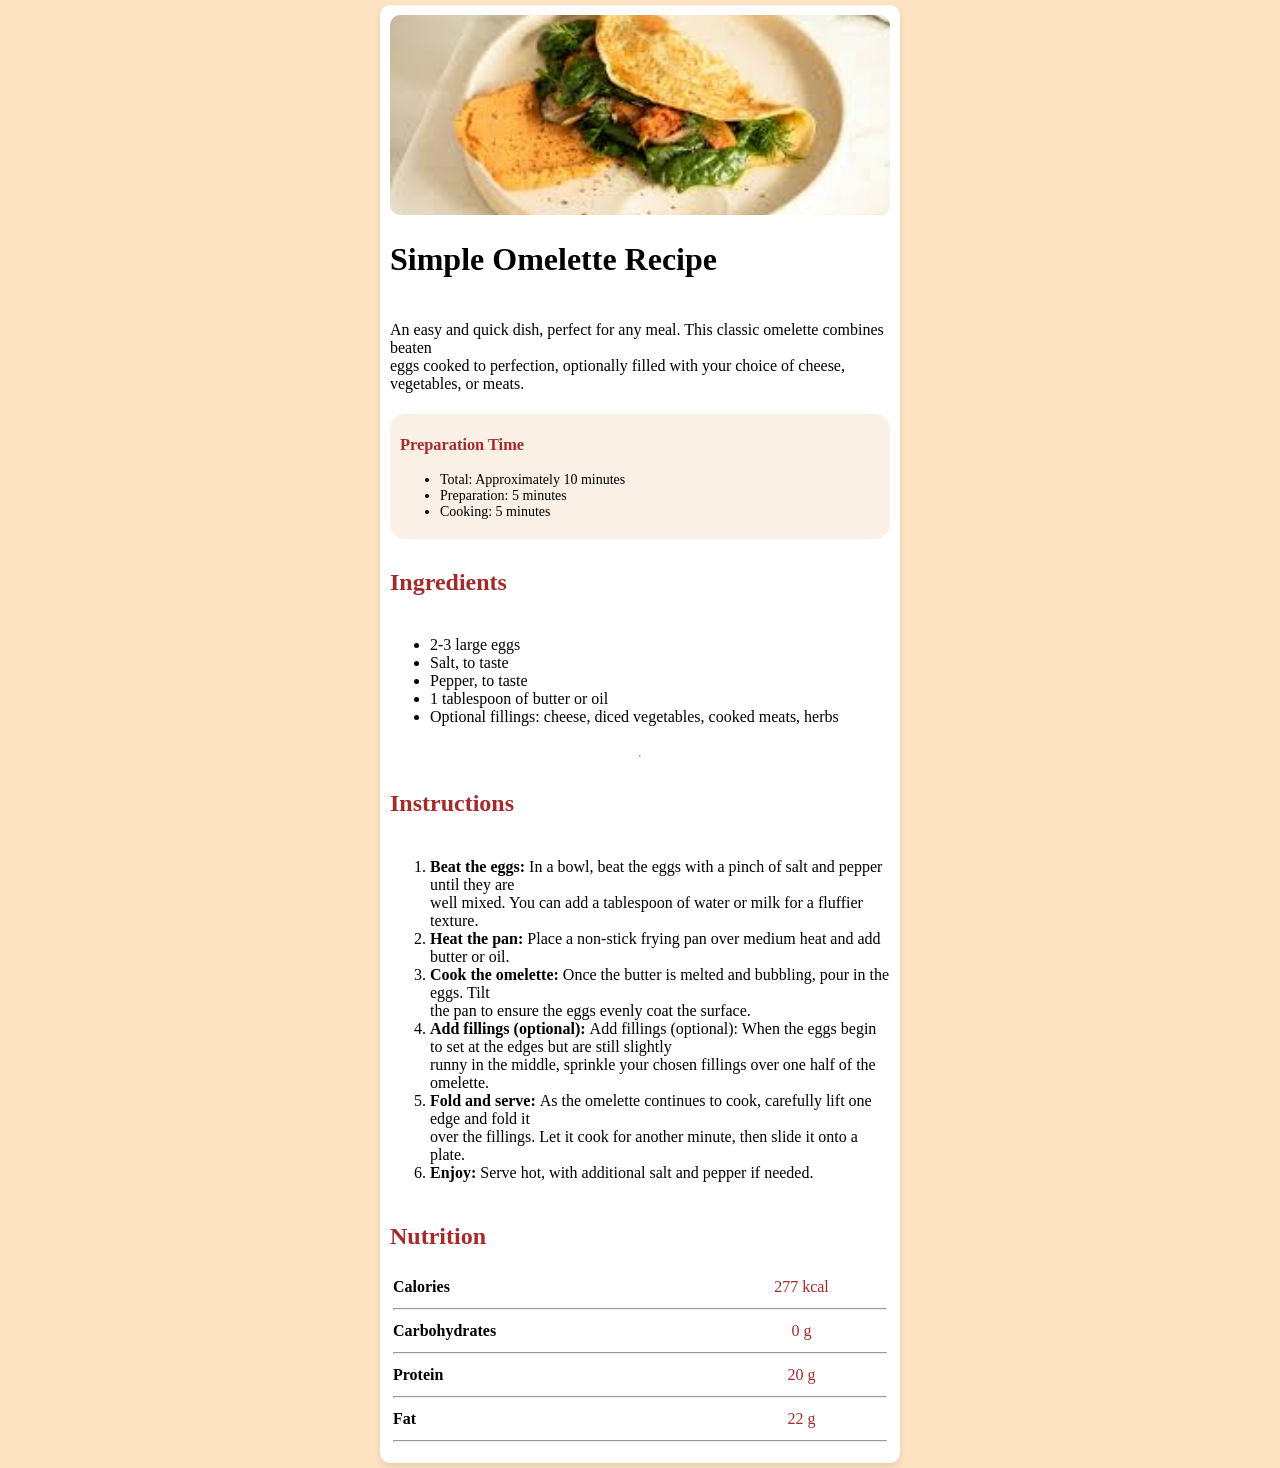
<file: index.html>
<!DOCTYPE html>
<html lang="en">
<head>
    <meta charset="UTF-8">
    <meta name="viewport" content="width=device-width, initial-scale=1.0">
    <link rel="stylesheet" href="recipe.css">
    <title>Recipe Page</title>
</head>
<body>
    <div class="container">
        <img class="image" src="Omlette.jpg" alt="recipe">
        
            <h1 class="omelette">Simple Omelette Recipe</h1>
<p> An easy and quick dish, perfect for any meal. This classic omelette  combines beaten <br> eggs cooked to perfection, optionally filled with your choice of cheese, vegetables, or meats.</p>
            <div class="pre-time">
                <h3 style="color: brown;">Preparation Time</h3>
                <ul>
                    <li>Total: Approximately 10 minutes</li>
                    <li>Preparation: 5 minutes</li>
                    <li>Cooking: 5 minutes</li>
                </ul>
            </div>
        
        <h2 style="color: brown;">Ingredients</h2>
        <ul class="Ingredients">
            <li>2-3 large eggs</li>
            <li>Salt, to taste</li>
            <li>Pepper, to taste</li>
            <li>1 tablespoon of butter or oil</li>
            <li>Optional fillings: cheese, diced vegetables, cooked meats, herbs</li>
        </ul>
  <hr>
        <h2 style="color: brown;">Instructions</h2>
        <ol class="Instructions">
            <li> <strong>Beat the eggs: </strong> In a bowl, beat the eggs with a pinch of salt and pepper until they are <br> well mixed. You can add a tablespoon of water or milk for a fluffier texture.</li>

            <li> <strong> Heat the pan:</strong> Place a non-stick frying pan over medium heat and add butter or oil.
            </li> 
            <li> <strong> Cook the omelette:</strong> Once the butter is melted and bubbling, pour in the eggs. Tilt <br>the pan to ensure the eggs evenly coat the surface.</li>
            <li> <strong>Add fillings (optional): </strong>Add fillings (optional): When the eggs begin to set at the edges but are still slightly <br> runny in the middle, sprinkle your chosen fillings over one half of the omelette.
            </li>
            <li> <strong>Fold and serve: </strong> As the omelette continues to cook, carefully lift one edge and fold it <br> over the fillings. Let it cook for another minute, then slide it onto a plate.
            </li>
            <li> <strong> Enjoy: </strong> Serve hot, with additional salt and pepper if needed.
            </li>
        </ol>

        <h2 style="color: brown;">Nutrition</h2>
<table class="Nutrition">
    <tr>
        <th style="text-align: left;">Calories</th>
        <td style="color: brown;">277 kcal</td>
    </tr>
    <tr>
        <td colspan="2"><hr></td>
    </tr>
    <tr>
        <th style="text-align: left;">Carbohydrates</th>
        <td style="color: brown;">0 g</td>
    </tr>
    <tr>
        <td colspan="2"><hr></td>
    </tr>
    <tr>
        <th style="text-align: left;">Protein</th>
        <td style="color: brown;">20 g</td>
    </tr>
    <tr>
        <td colspan="2"><hr></td>
    </tr>
    <tr>
        <th style="text-align: left;">Fat</th>
        <td style="color: brown;">22 g</td>
    </tr>
    <tr>
        <td colspan="2"><hr></td>
    </tr>
</table>
    </div>
</body>
</html>
</file>
<file: recipe.css>
body {
    background-color: bisque;
    display: flex;
    justify-content: center;
    align-items: center;
    min-height: 100vh;
    margin: 0;
}

.container {
    display: grid;
    grid-gap: 5px;
    padding: 10px;
    margin: 5px auto;
    border-radius: 10px;
    background: white;
    width: 90%; 
    max-width: 500px; 
    box-shadow: 0px 4px 8px rgba(0, 0, 0, 0.1); 
}

.image {
    width: 100%; 
    height: 200px;
    object-fit: cover;
    border-radius: 10px;
}

.pre-time {
    font-size: 14px;
    margin-bottom: 5px;
    background: linen;
    border-radius: 15px;
    padding: 5px 10px;
    text-align: left;
    display: inline-block;
}

.Nutrition {
    text-align: center;
}

/* Responsive Design */
@media (max-width: 600px) {
    .container {
        width: 95%; /* Uses more space on smaller screens */
    }

    .image {
        height: 150px; /* Adjust height for smaller screens */
    }

    .pre-time {
        font-size: 12px;
    }
}
</file>
